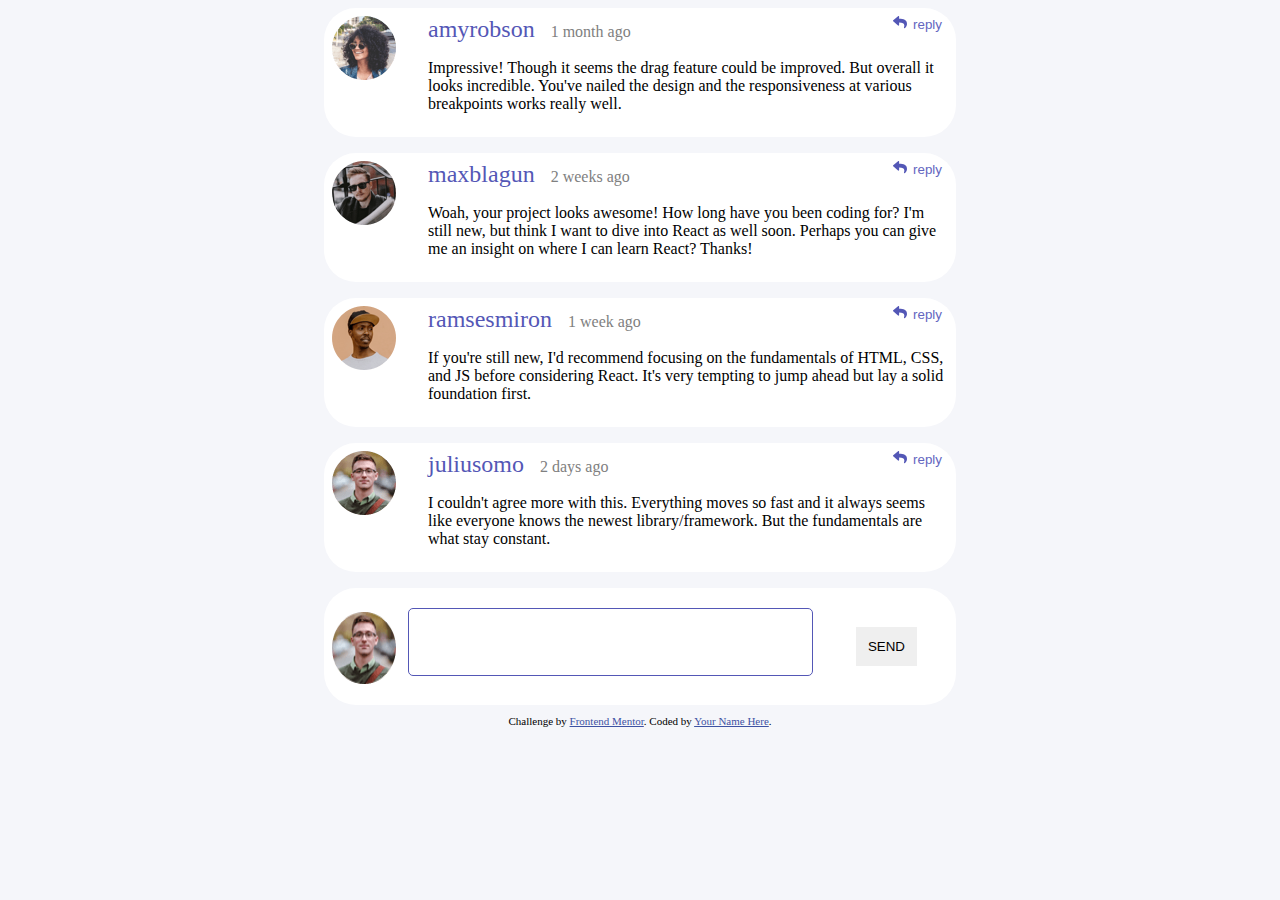
<file: index.html>
<!DOCTYPE html>
<html lang="en">
<head>
  <meta charset="UTF-8">
  <meta name="viewport" content="width=device-width, initial-scale=1.0"> <!-- displays site properly based on user's device -->

  <link rel="icon" type="image/png" sizes="32x32" href="./images/favicon-32x32.png">
  
  <title>Frontend Mentor | Interactive comments section</title>

  <link rel="stylesheet" href="style.css">
  <script src="index.js"></script>

</head>

<body>

  <div class="my-grid">
    <div class="container">
    
    </div>
  
    <div class="my-chat-div">
      <img src="./images/avatars/image-juliusomo.png">
      <input type="text" class="bottom-input-box">
      <input type="button" value="SEND" class="send-button">

      <dialog style="text-align: center;">
        <h1>Are you sure?</h1>
        <button style="padding: 5%;" autofocus>Yes, Send</button>
      </dialog>
    </div>

    
  </div>
  
  <!--Are you sure you want to delete this comment? 
  This will be remove the comment and can't be undone.-->
  
  <div class="attribution">
    Challenge by <a href="https://www.frontendmentor.io?ref=challenge" target="_blank">Frontend Mentor</a>. 
    Coded by <a href="#">Your Name Here</a>.
  </div>
</body>
</html>
</file>
<file: style.css>
.attribution { font-size: 11px; text-align: center; }
.attribution a { color: hsl(228, 45%, 44%); }

body {
    background-color: hsl(228, 33%, 97%);
}

.my-grid {
    display: grid;
    grid-template-rows: 4fr 0.9fr;
    padding-left: 25%;
    padding-right: 25%;
    gap: 1rem;
}

.container {
    display: grid;
    gap: 1rem;
}

.chat-box {
    background-color: white;
    padding: 0.5rem;
    border-radius: 2rem;
}

.chat-box input {
    float:right;
    border: none;
    background-color: transparent;
    cursor: pointer;
    color: hsl(238, 42%, 57%);
}

.chat-box p {
    margin-left:15%;
}

.reply-box p {
    margin-left:15%;
}

.name {
    font-size: 1.5rem;
    color : hsl(238, 40%, 52%);
}

.createdAt {
    font-size: 1rem;
    padding-left: 1rem;
    color : gray;
}

.profile-img {
    float: left;
    padding-right: 2em;
    padding-bottom: 2em;
}

.arrow-img {
    float: right;
    cursor: pointer;
}



.reply-box {
    background-color: white;
    padding: 0.5rem;
    border-radius: 2rem;
}



.reply-box input {
    float: right;
    border: none;
    background-color: transparent;
    cursor: pointer;
    color: hsl(238, 42%, 57%);
}

.my-chat-div {
    display: flex;
    background-color: white;
    padding: 0.5rem;
    border-radius: 2rem;
}

.my-chat-div img {
    margin-top: 1em;
    width:4em;
    height: 4.5em;
}

.bottom-input-box {
    width:80%;
    height: 4rem;
    margin: 2%;
    border: 1px solid hsl(238, 40%, 52%);
    border-radius: 5px;
    text-align: left;
}

.send-button {
    width:10%;
    padding: 2%;
    margin: 5%;
    cursor: pointer;
    border:none;
}

::backdrop {
    background-image: linear-gradient(
      45deg,
      magenta,
      rebeccapurple,
      dodgerblue,
      green
    );
    opacity: 0.75;
  }
</file>
